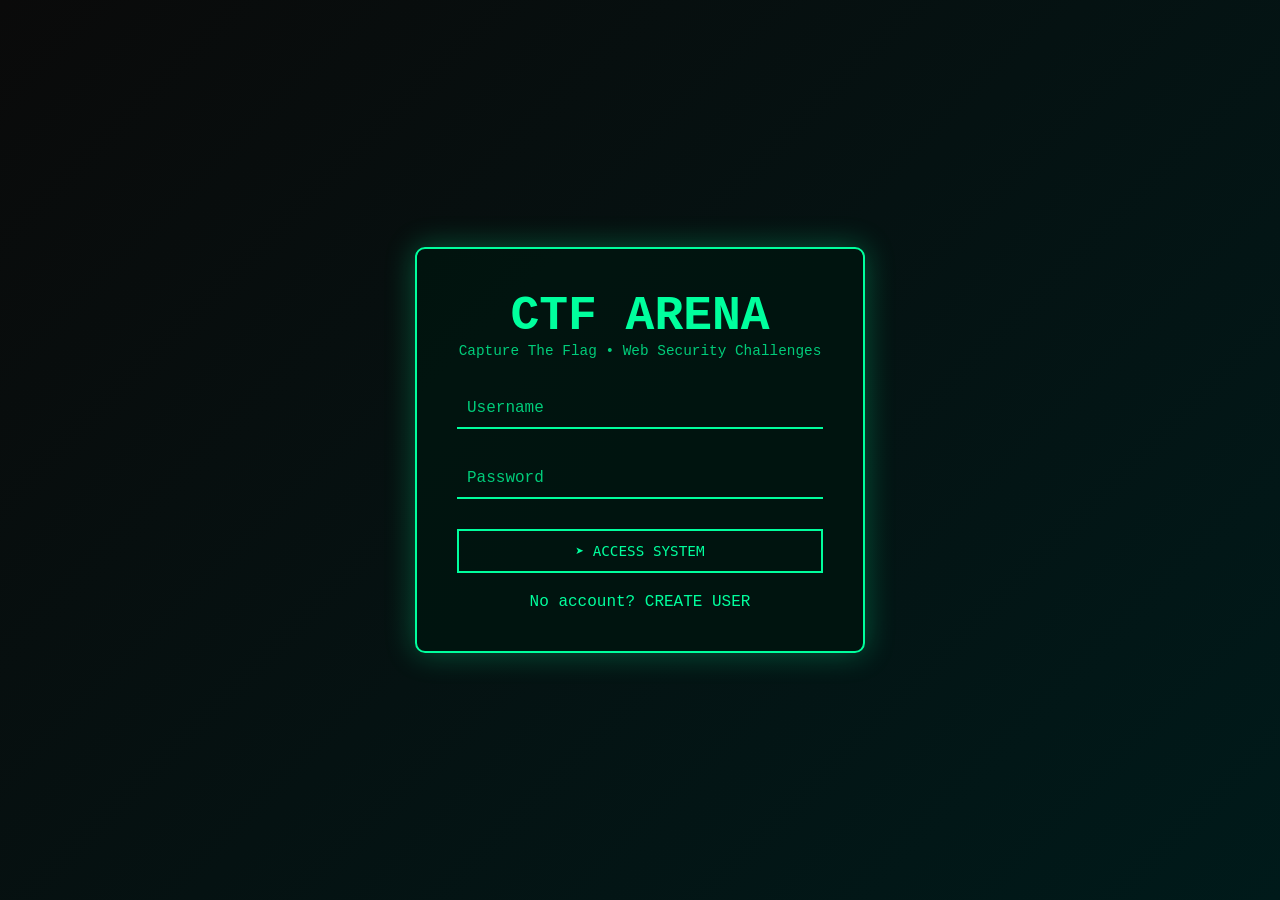
<file: index.html>
<!DOCTYPE html>
<html lang="en">

<head>
    <meta charset="UTF-8">
    <meta name="viewport" content="width=device-width, initial-scale=1.0">
    <title>CTF Arena - Login</title>
    <link rel="stylesheet" href="style.css">
</head>

<body>
    <div class="container">
        <div class="cyber-card">
            <div class="glitch" data-text="CTF ARENA">CTF ARENA</div>
            <p class="subtitle">Capture The Flag • Web Security Challenges</p>

            <form id="loginForm">
                <div class="input-group">
                    <input type="text" id="username" required>
                    <label>Username</label>
                </div>

                <div class="input-group">
                    <input type="password" id="password" required>
                    <label>Password</label>
                </div>

                <button type="submit" class="cyber-button">➤ ACCESS SYSTEM</button>
            </form>

            <p class="register-link">No account? <a href="register.html">CREATE USER</a></p>

            <div class="matrix-bg"></div>
        </div>
    </div>

    <script src="script.js"></script>
    <script>
        // Handle login
        document.getElementById('loginForm').addEventListener('submit', function (e) {
            e.preventDefault();
            const username = document.getElementById('username').value;
            const password = document.getElementById('password').value;

            const users = JSON.parse(localStorage.getItem('ctf_users') || '{}');

            if (users[username] && users[username].password === password) {
                localStorage.setItem('current_user', username);
                localStorage.setItem('player_score', users[username].score || 0);
                window.location.href = 'dashboard.html';
            } else {
                alert('❌ Access Denied: Invalid credentials');
            }
        });
    </script>
</body>

</html>
</file>
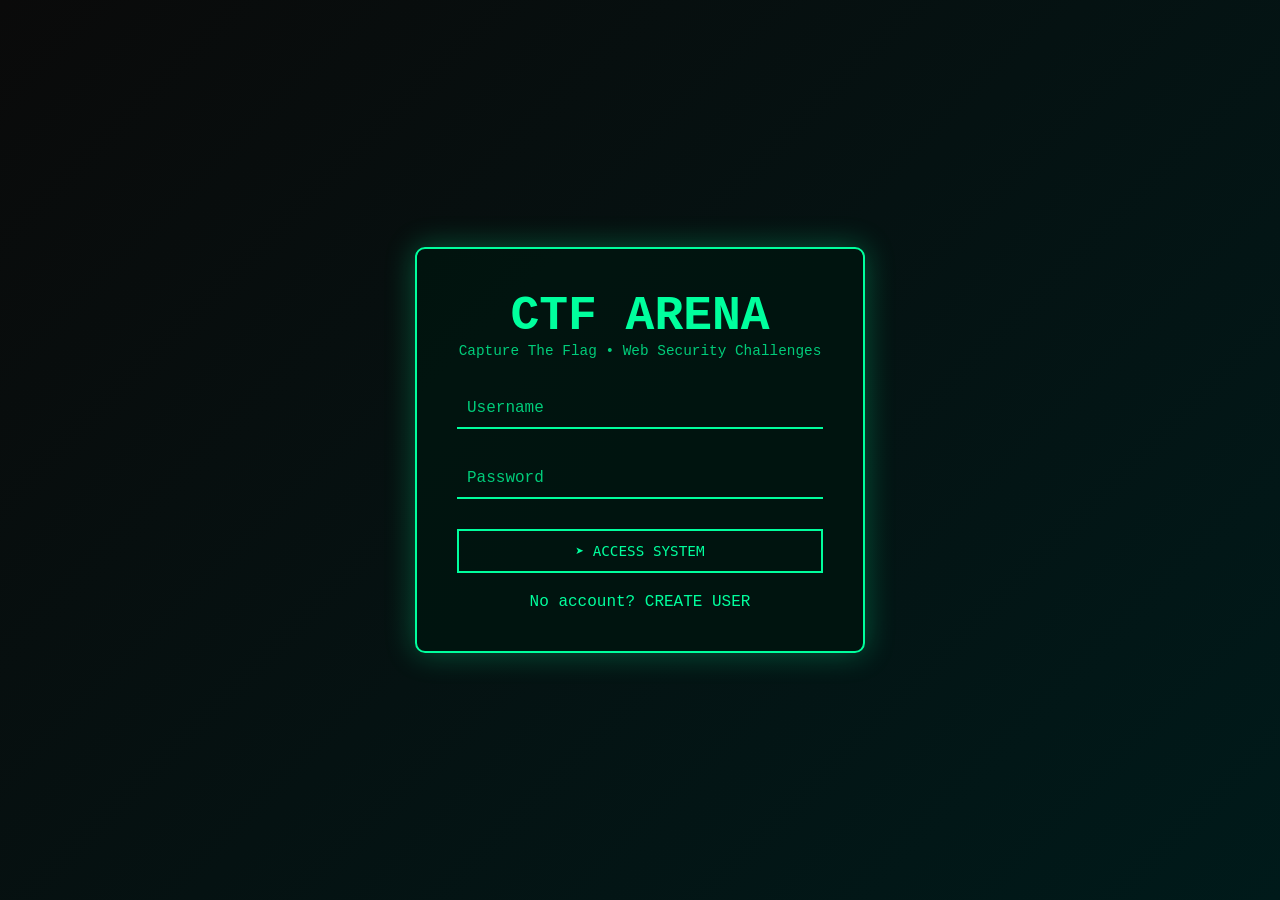
<file: challenge.html>
<!DOCTYPE html>
<html lang="en">

<head>
    <meta charset="UTF-8">
    <meta name="viewport" content="width=device-width, initial-scale=1.0">
    <title>CTF Challenge</title>
    <link rel="stylesheet" href="style.css">
</head>

<body>
    <div class="challenge-container">
        <button class="back-btn" onclick="window.location.href='dashboard.html'">← BACK TO DASHBOARD</button>

        <div class="challenge-card" id="challengeCard">
            <div class="challenge-header">
                <h1 id="challengeTitle"></h1>
                <div class="badges">
                    <span class="category-badge" id="challengeCategory"></span>
                    <span class="difficulty-badge" id="challengeDifficulty"></span>
                    <span class="points-badge" id="challengePoints"></span>
                </div>
            </div>

            <div class="challenge-content">
                <div class="research-section">
                    <h3>📚 RESEARCH BASIS</h3>
                    <p id="researchBasis"></p>
                </div>

                <div class="description-section">
                    <h3>🎯 CHALLENGE DESCRIPTION</h3>
                    <p id="challengeDescription"></p>
                </div>

                <!-- LOCKED HINTS SECTION -->
                <div class="hints-section">
                    <h3>💡 HINTS (Click to Reveal)</h3>

                    <!-- Hint 1 - Locked -->
                    <div class="hint-container" id="hint1Container">
                        <div class="hint-locked" id="hint1Locked">
                            <span class="hint-icon">🔒</span>
                            <span class="hint-text">HINT 1 is LOCKED</span>
                            <button class="reveal-hint-btn" onclick="revealHint(1)">🔓 REVEAL HINT 1</button>
                        </div>
                        <div class="hint-content hidden" id="hint1Content">
                            <span class="hint-icon">💡</span>
                            <span id="hint1Text"></span>
                        </div>
                    </div>

                    <!-- Hint 2 - Locked -->
                    <div class="hint-container" id="hint2Container">
                        <div class="hint-locked" id="hint2Locked">
                            <span class="hint-icon">🔒</span>
                            <span class="hint-text">HINT 2 is LOCKED</span>
                            <button class="reveal-hint-btn" onclick="revealHint(2)">🔓 REVEAL HINT 2</button>
                        </div>
                        <div class="hint-content hidden" id="hint2Content">
                            <span class="hint-icon">💡</span>
                            <span id="hint2Text"></span>
                        </div>
                    </div>
                </div>

                <div class="files-section">
                    <h3>📁 EVIDENCE FILES</h3>
                    <div id="downloadLinks"></div>
                </div>

                <div class="flag-section">
                    <h3>🏁 FLAG SUBMISSION</h3>
                    <input type="text" id="flagInput" placeholder="CTF{...}">
                    <button onclick="submitFlag()" class="submit-btn">✓ VERIFY FLAG</button>
                    <div id="resultMessage"></div>
                </div>
            </div>
        </div>
    </div>

    <script src="script.js"></script>
</body>

</html>
</file>
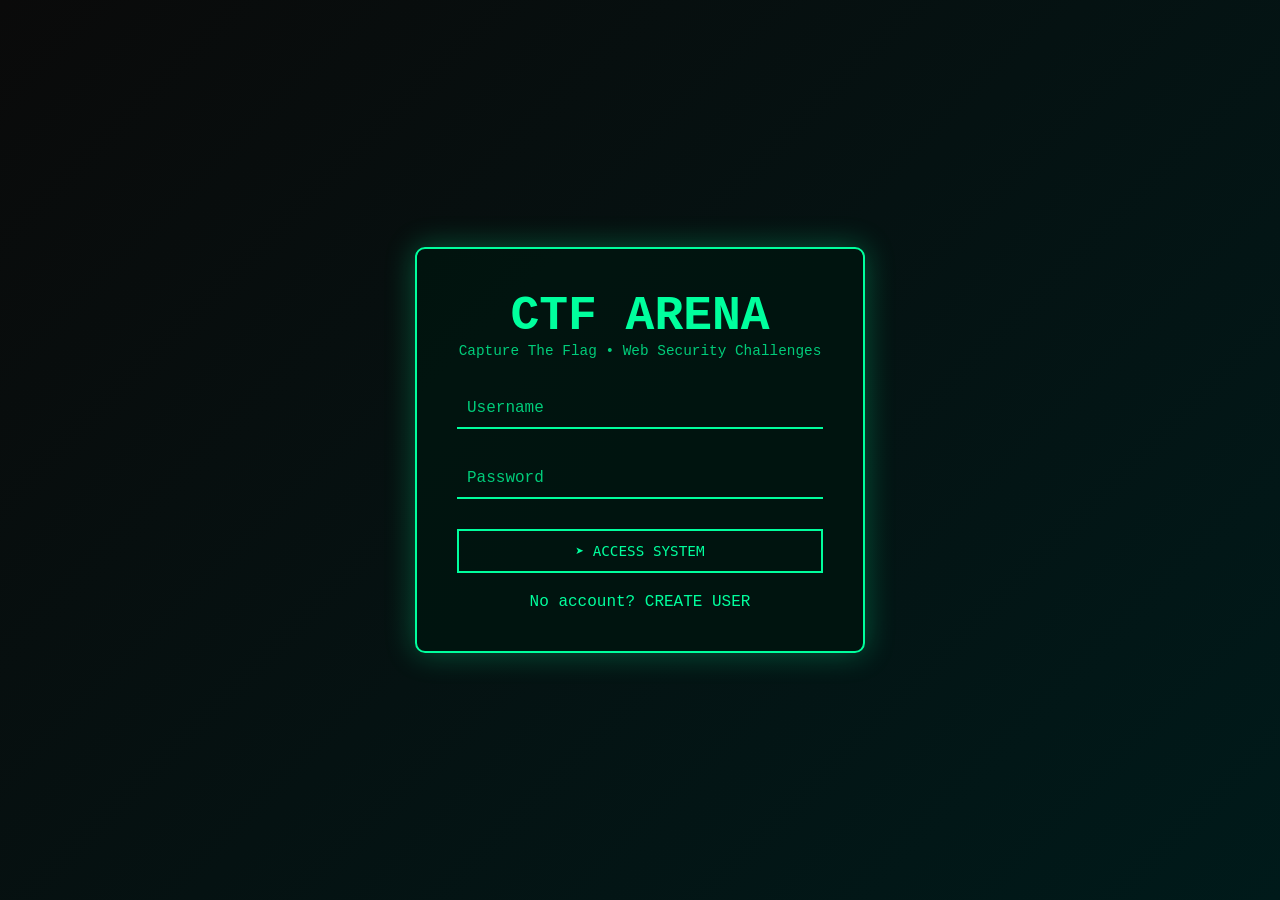
<file: dashboard.html>
<!DOCTYPE html>
<html lang="en">

<head>
    <meta charset="UTF-8">
    <meta name="viewport" content="width=device-width, initial-scale=1.0">
    <title>CTF Arena - Dashboard</title>
    <link rel="stylesheet" href="style.css">
</head>

<body>
    <div class="dashboard-container">
        <div class="header">
            <div class="logo">[CTF_ARENA]</div>
            <div class="player-info">
                <span id="playerName">Agent</span>
                <span class="score" id="playerScore">SCORE: 0</span>
                <button onclick="logout()" class="logout-btn">⤒ EXIT</button>
            </div>
        </div>

        <div class="stats-bar">
            <div class="stat">🎯 CHALLENGES: <span id="solvedCount">0</span>/10</div>
            <div class="stat">🏆 TOTAL POINTS: <span id="totalPoints">0</span>/1500</div>
            <div class="stat">⚡ PROGRESS: <span id="progressPercent">0</span>%</div>
        </div>

        <div class="categories">
            <div class="category">
                <h2>🔐 SESSION HIJACKING</h2>
                <div class="challenge-grid" id="sessionChallenges"></div>
            </div>

            <div class="category">
                <h2>💣 BINARY EXPLOITATION</h2>
                <div class="challenge-grid" id="binaryChallenges"></div>
            </div>

            <div class="category">
                <h2>🔒 CRYPTOGRAPHY</h2>
                <div class="challenge-grid" id="cryptoChallenges"></div>
            </div>

            <div class="category">
                <h2>🖼️ STEGANOGRAPHY</h2>
                <div class="challenge-grid" id="stegoChallenges"></div>
            </div>

            <div class="category">
                <h2>🤖 AI & DOCKER SECURITY</h2>
                <div class="challenge-grid" id="aiChallenges"></div>
            </div>
        </div>
    </div>

    <script src="script.js"></script>
</body>

</html>
</file>
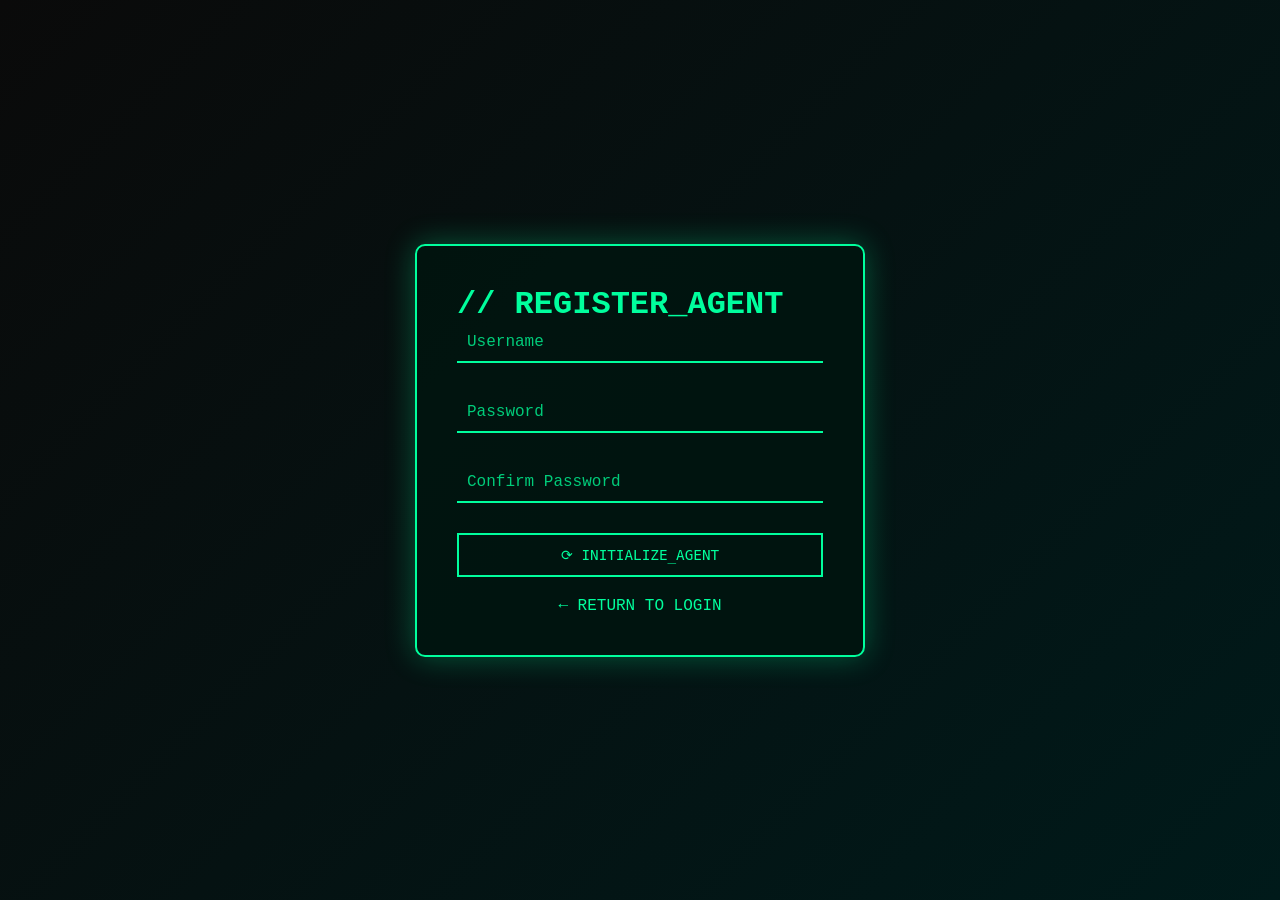
<file: register.html>
<!DOCTYPE html>
<html lang="en">

<head>
    <meta charset="UTF-8">
    <meta name="viewport" content="width=device-width, initial-scale=1.0">
    <title>CTF Arena - Register</title>
    <link rel="stylesheet" href="style.css">
</head>

<body>
    <div class="container">
        <div class="cyber-card">
            <h1 class="neon-text">// REGISTER_AGENT</h1>

            <form id="registerForm">
                <div class="input-group">
                    <input type="text" id="username" required>
                    <label>Username</label>
                </div>

                <div class="input-group">
                    <input type="password" id="password" required>
                    <label>Password</label>
                </div>

                <div class="input-group">
                    <input type="password" id="confirm" required>
                    <label>Confirm Password</label>
                </div>

                <button type="submit" class="cyber-button">⟳ INITIALIZE_AGENT</button>
            </form>

            <p class="register-link"><a href="index.html">← RETURN TO LOGIN</a></p>
        </div>
    </div>

    <script>
        document.getElementById('registerForm').addEventListener('submit', function (e) {
            e.preventDefault();
            const username = document.getElementById('username').value;
            const password = document.getElementById('password').value;
            const confirm = document.getElementById('confirm').value;

            if (password !== confirm) {
                alert('❌ Password mismatch');
                return;
            }

            const users = JSON.parse(localStorage.getItem('ctf_users') || '{}');

            if (users[username]) {
                alert('❌ Username already exists');
                return;
            }

            users[username] = {
                password: password,
                score: 0,
                solved: []
            };

            localStorage.setItem('ctf_users', JSON.stringify(users));
            alert('✅ Agent registered! Redirecting to login...');
            window.location.href = 'index.html';
        });
    </script>
</body>

</html>
</file>
<file: style.css>
* {
    margin: 0;
    padding: 0;
    box-sizing: border-box;
}

body {
    background: linear-gradient(135deg, #0a0a0a 0%, #001a1a 100%);
    font-family: 'Courier New', 'Monaco', monospace;
    color: #00ff9d;
    min-height: 100vh;
}

.container {
    display: flex;
    justify-content: center;
    align-items: center;
    min-height: 100vh;
    padding: 20px;
}

.cyber-card {
    background: rgba(0, 20, 15, 0.9);
    border: 2px solid #00ff9d;
    padding: 40px;
    border-radius: 10px;
    box-shadow: 0 0 30px rgba(0, 255, 157, 0.3);
    width: 100%;
    max-width: 450px;
    position: relative;
    overflow: hidden;
}

.glitch {
    font-size: 3em;
    font-weight: bold;
    text-align: center;
    color: #00ff9d;
    position: relative;
    animation: glitch 3s infinite;
}

@keyframes glitch {

    0%,
    100% {
        text-shadow: none;
    }

    95% {
        text-shadow: -2px 0 #ff00ff, 2px 0 #00ffff;
    }
}

.subtitle {
    text-align: center;
    margin-bottom: 30px;
    font-size: 0.9em;
    color: #00cc7a;
}

.input-group {
    position: relative;
    margin-bottom: 30px;
}

.input-group input {
    width: 100%;
    padding: 10px;
    background: transparent;
    border: none;
    border-bottom: 2px solid #00ff9d;
    color: #00ff9d;
    font-size: 1em;
    outline: none;
}

.input-group label {
    position: absolute;
    left: 10px;
    top: 10px;
    color: #00cc7a;
    transition: 0.3s;
    pointer-events: none;
}

.input-group input:focus~label,
.input-group input:valid~label {
    top: -15px;
    font-size: 0.8em;
    color: #00ff9d;
}

.cyber-button {
    width: 100%;
    padding: 12px;
    background: transparent;
    border: 2px solid #00ff9d;
    color: #00ff9d;
    font-size: 1.1em;
    cursor: pointer;
    transition: 0.3s;
    font-family: monospace;
}

.cyber-button:hover {
    background: #00ff9d;
    color: #0a0a0a;
    box-shadow: 0 0 20px #00ff9d;
}

.register-link {
    text-align: center;
    margin-top: 20px;
}

.register-link a {
    color: #00ff9d;
    text-decoration: none;
}

.register-link a:hover {
    text-decoration: underline;
}

/* Dashboard Styles */
.dashboard-container {
    padding: 20px;
    max-width: 1400px;
    margin: 0 auto;
}

.header {
    display: flex;
    justify-content: space-between;
    align-items: center;
    padding: 20px;
    background: rgba(0, 20, 15, 0.8);
    border-bottom: 2px solid #00ff9d;
    margin-bottom: 20px;
}

.logo {
    font-size: 1.5em;
    font-weight: bold;
    color: #00ff9d;
}

.player-info {
    display: flex;
    gap: 20px;
    align-items: center;
}

.score {
    background: #00ff9d;
    color: #0a0a0a;
    padding: 5px 15px;
    border-radius: 20px;
    font-weight: bold;
}

.logout-btn {
    background: transparent;
    border: 1px solid #ff4444;
    color: #ff4444;
    padding: 5px 15px;
    cursor: pointer;
}

.stats-bar {
    display: flex;
    justify-content: space-around;
    padding: 20px;
    background: rgba(0, 255, 157, 0.1);
    margin-bottom: 30px;
    border-radius: 10px;
}

.stat {
    font-size: 1.1em;
}

.category {
    margin-bottom: 40px;
}

.category h2 {
    color: #00ff9d;
    margin-bottom: 15px;
    padding-bottom: 5px;
    border-bottom: 1px solid #00ff9d;
}

.challenge-grid {
    display: grid;
    grid-template-columns: repeat(auto-fill, minmax(300px, 1fr));
    gap: 20px;
}

.challenge-tile {
    background: rgba(0, 30, 25, 0.8);
    border: 1px solid #00cc7a;
    padding: 20px;
    border-radius: 8px;
    cursor: pointer;
    transition: 0.3s;
}

.challenge-tile:hover {
    transform: translateY(-5px);
    box-shadow: 0 5px 20px rgba(0, 255, 157, 0.3);
}

.challenge-tile.solved {
    border-color: #00ff9d;
    background: rgba(0, 255, 157, 0.1);
}

.challenge-title {
    font-size: 1.2em;
    margin-bottom: 10px;
}

.difficulty {
    font-size: 0.8em;
    padding: 3px 8px;
    border-radius: 3px;
    display: inline-block;
}

.difficulty.medium {
    background: #ffaa00;
    color: #0a0a0a;
}

.difficulty.hard {
    background: #ff4444;
    color: white;
}

.points {
    float: right;
    font-weight: bold;
}

/* Challenge Page */
.challenge-container {
    padding: 20px;
    max-width: 900px;
    margin: 0 auto;
}

.back-btn {
    background: transparent;
    border: 1px solid #00ff9d;
    color: #00ff9d;
    padding: 10px 20px;
    cursor: pointer;
    margin-bottom: 20px;
}

.challenge-card {
    background: rgba(0, 20, 15, 0.9);
    border: 2px solid #00ff9d;
    border-radius: 10px;
    padding: 30px;
}

.challenge-header {
    border-bottom: 1px solid #00ff9d;
    padding-bottom: 20px;
    margin-bottom: 20px;
}

.badges {
    display: flex;
    gap: 10px;
    margin-top: 10px;
}

.category-badge,
.difficulty-badge,
.points-badge {
    padding: 5px 10px;
    font-size: 0.8em;
}

.category-badge {
    background: #0066ff;
}

.difficulty-badge.medium {
    background: #ffaa00;
}

.difficulty-badge.hard {
    background: #ff4444;
}

.points-badge {
    background: #00ff9d;
    color: #0a0a0a;
}

.hint {
    background: rgba(255, 255, 0, 0.1);
    padding: 10px;
    margin: 10px 0;
    border-left: 3px solid #ffff00;
}

.flag-section {
    margin-top: 30px;
    padding-top: 20px;
    border-top: 1px solid #00ff9d;
}

.flag-section input {
    width: 100%;
    padding: 10px;
    background: #0a0a0a;
    border: 1px solid #00ff9d;
    color: #00ff9d;
    font-family: monospace;
    margin: 10px 0;
}

.submit-btn {
    background: #00ff9d;
    color: #0a0a0a;
    border: none;
    padding: 10px 20px;
    cursor: pointer;
    font-weight: bold;
}

#resultMessage {
    margin-top: 10px;
    font-weight: bold;
}

/* Responsive */
@media (max-width: 768px) {
    .challenge-grid {
        grid-template-columns: 1fr;
    }

    .stats-bar {
        flex-direction: column;
        gap: 10px;
    }
}

/* Locked Hints Styles */
.hints-section {
    margin: 20px 0;
}

.hint-container {
    margin: 15px 0;
    border-radius: 8px;
    overflow: hidden;
}

.hint-locked {
    background: rgba(255, 0, 0, 0.1);
    border: 1px solid #ff4444;
    padding: 15px;
    display: flex;
    align-items: center;
    justify-content: space-between;
    flex-wrap: wrap;
    gap: 10px;
    border-radius: 8px;
}

.hint-icon {
    font-size: 1.2em;
}

.hint-text {
    flex: 1;
    color: #ff8888;
}

.reveal-hint-btn {
    background: #ff4444;
    color: white;
    border: none;
    padding: 8px 16px;
    cursor: pointer;
    font-family: monospace;
    font-weight: bold;
    border-radius: 5px;
    transition: 0.3s;
}

.reveal-hint-btn:hover {
    background: #ff6666;
    transform: scale(1.05);
}

.hint-content {
    background: rgba(255, 255, 0, 0.1);
    border-left: 3px solid #ffff00;
    padding: 15px;
    margin-top: 5px;
    border-radius: 5px;
    animation: slideDown 0.3s ease;
}

.hint-content.hidden {
    display: none;
}

@keyframes slideDown {
    from {
        opacity: 0;
        transform: translateY(-10px);
    }

    to {
        opacity: 1;
        transform: translateY(0);
    }
}

/* Modal Popup Styles */
.modal {
    display: none;
    position: fixed;
    top: 0;
    left: 0;
    width: 100%;
    height: 100%;
    background: rgba(0, 0, 0, 0.8);
    z-index: 1000;
    justify-content: center;
    align-items: center;
}

.modal-content {
    background: linear-gradient(135deg, #0a0a0a 0%, #001a1a 100%);
    border: 2px solid #00ff9d;
    padding: 30px;
    border-radius: 10px;
    max-width: 400px;
    text-align: center;
    animation: modalPop 0.3s ease;
}

@keyframes modalPop {
    from {
        transform: scale(0.8);
        opacity: 0;
    }

    to {
        transform: scale(1);
        opacity: 1;
    }
}

.modal-content h3 {
    color: #ff4444;
    margin-bottom: 15px;
}

.modal-content p {
    margin: 20px 0;
    color: #00ff9d;
}

.modal-buttons {
    display: flex;
    gap: 15px;
    justify-content: center;
    margin-top: 20px;
}

.modal-btn {
    padding: 10px 20px;
    border: none;
    cursor: pointer;
    font-family: monospace;
    font-weight: bold;
    border-radius: 5px;
}

.modal-btn.confirm {
    background: #00ff9d;
    color: #0a0a0a;
}

.modal-btn.cancel {
    background: #ff4444;
    color: white;
}

.modal-btn.confirm:hover {
    background: #00cc7a;
}

.modal-btn.cancel:hover {
    background: #cc0000;
}
</file>
